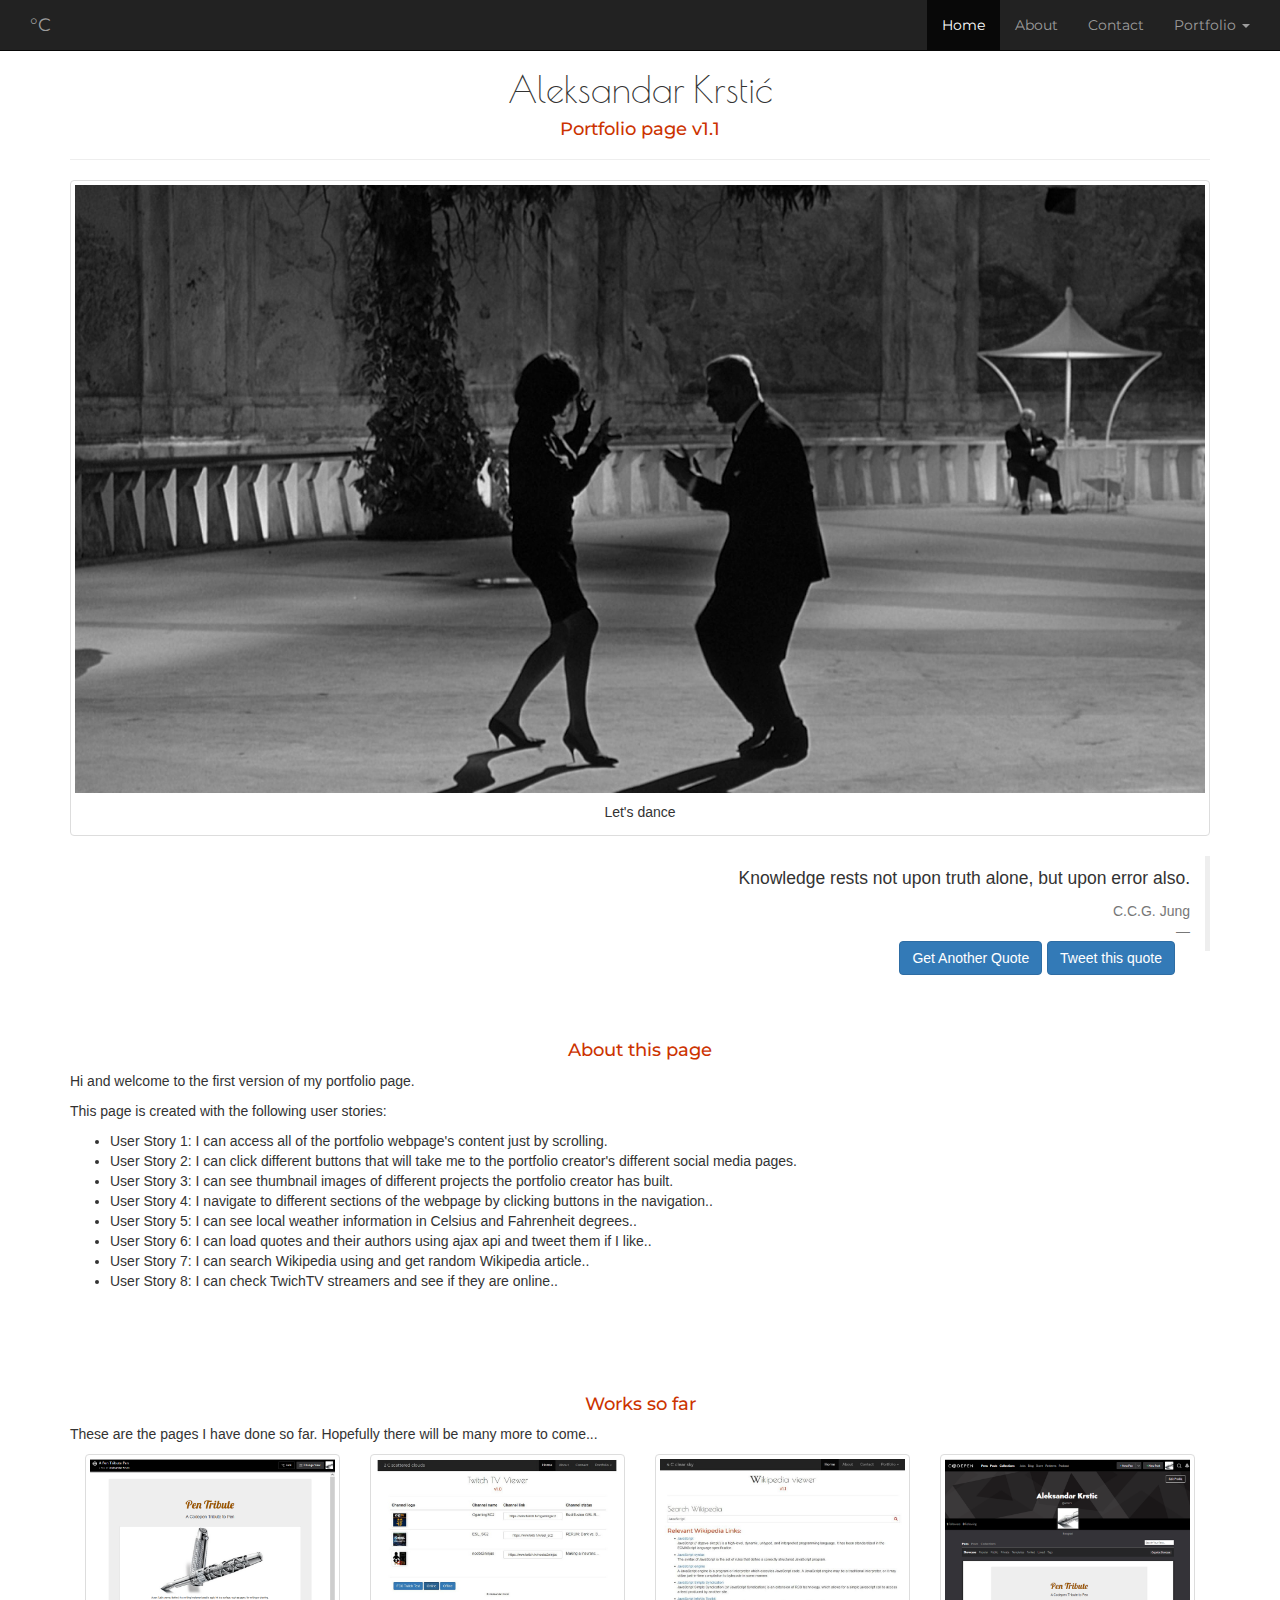
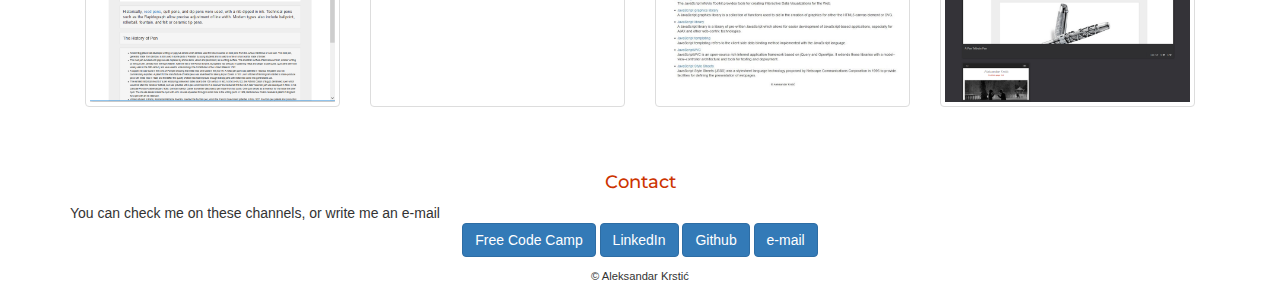
<file: acckrs/index.html>
﻿<!doctype html>
<html lang="en">

<head>
    <title>Aleksandar Krstic</title>
    <script src="https://cdnjs.cloudflare.com/ajax/libs/jquery/3.1.0/jquery.min.js"></script>
    <script src="https://maxcdn.bootstrapcdn.com/bootstrap/3.3.7/js/bootstrap.min.js" integrity="sha384-Tc5IQib027qvyjSMfHjOMaLkfuWVxZxUPnCJA7l2mCWNIpG9mGCD8wGNIcPD7Txa" crossorigin="anonymous"></script>
    <script src="js/acckrs.js"></script>
    <link href='https://cdnjs.cloudflare.com/ajax/libs/animate.css/3.2.3/animate.min.css' rel='stylesheet' type='text/css'>
    <link href='https://fonts.googleapis.com/css?family=Montserrat:400,700' rel='stylesheet' type='text/css'>
    <link href='https://fonts.googleapis.com/css?family=Poiret+One&subset=latin,latin-ext' rel='stylesheet' type='text/css'>
    <link href="https://maxcdn.bootstrapcdn.com/bootstrap/3.3.7/css/bootstrap.min.css" rel="stylesheet" integrity="sha384-BVYiiSIFeK1dGmJRAkycuHAHRg32OmUcww7on3RYdg4Va+PmSTsz/K68vbdEjh4u" crossorigin="anonymous">
    <link rel="stylesheet" type="text/css" href="stylesheets/acckrs.css" media="screen">
    <meta charset="utf-8">
    <meta http-equiv="X-UA-Compatible" content="IE=edge">
    <meta name="viewport" content="width=device-width, initial-scale=1">
    <meta name="author" content="Aleksandar Krstic">
</head>

<body>
    <!-- NAVBAR
================================================== -->
    <div class="navbar-wrapper">
        <div class="container">
            <a id="start"></a>
            <nav class="navbar navbar-inverse navbar-fixed-top ">
                <div class="container">
                    <div class="navbar-header">
                        <button type="button" class="navbar-toggle collapsed" data-toggle="collapse" data-target="#navbar" aria-expanded="false" aria-controls="navbar">
                            <span class="sr-only">Toggle navigation</span>
                            <span class="icon-bar"></span>
                            <span class="icon-bar"></span>
                            <span class="icon-bar"></span>
                            </button>
                        <span id="tempC" class="navbar-brand navbar-font" data-nexttemp="f">°C</span>
                        <span id="weatherDesc" class="navbar-brand navbar-font"></span><img id="weatherIcon" class="navbar-brand navbar-font" />
                    </div>
                    <div id="navbar" class="navbar-collapse collapse">
                        <ul class="nav navbar-nav navbar-right ">
                            <li class="active navbar-font"><a href="#start">Home</a></li>
                            <li><a class="navbar-font" href="#about">About</a></li>
                            <li><a class="navbar-font" href="#contact">Contact</a></li>
                            <li class="dropdown">
                                <a href="#" class="dropdown-toggle navbar-font" data-toggle="dropdown" role="button" aria-haspopup="true" aria-expanded="false">Portfolio <span class="caret"></span></a>
                                <ul class="dropdown-menu">
                                    <li class="dropdown-header">Present and Past</li>
                                    <li><a class="navbar-font" href="pentribute.html">Pen tribute</a></li>
                                    <li><a class="navbar-font" href="http://codepen.io/acckrs/">Codepen.io/acckrs</a></li>
                                    <li><a class="navbar-font" href="wikipedia_viewer/wikiViewer.html">Wikipedia viewer</a></li>
                                    <li><a class="navbar-font" href="TwichTV/twich.html">TwitchTV viewer</a></li>
                                    <li role="separator" class="divider"></li>
                                    <li class="dropdown-header">Future </li>
                                    <li><a class="navbar-font" href="#" data-toggle="tooltip" title="To be finished...">Challenge 4</a></li>
                                    <li><a class="navbar-font" href="#" data-toggle="tooltip" title="To be finished...">Challenge 5</a></li>
                                </ul>
                            </li>
                        </ul>
                    </div>
                </div>
            </nav>
        </div>
    </div>
    <div class="container">
        <!-- header text -->
        <div class="row text-center">
            <div class="col-xs-12">
                <h1 style="font-family:'Poiret One', cursive"> Aleksandar Krstić</h1>
                <h4 class="animated fadeInDown lead-text">Portfolio page v1.1</h4>
                <hr>
            </div>
        </div>
        <!-- inspirational quote and picture-->
        <div class="row" id="quote">
            <div class="col-xs-12">
                <div class="grow thumbnail">
                    <img class="img-responsive" src="img/8_1_2_13.png" alt="Roma">
                    <div id="tekst-ispod-slike" class="caption text-center">Let's dance</div>
                </div>
                <blockquote class="blockquote-reverse">
                    <p id="quoteText">Knowledge rests not upon truth alone, but upon error also.</p>
                    <footer>
                        <p id="quoteAuthor">C.C.G. Jung</p>
                    </footer>
                    <div class="col-xs-12">
                        <button id="getNewQuote" class="btn btn-primary">
                     Get Another Quote
                 </button>
                        <a id="tweetQuote" class="btn btn-primary" target="_blank" href="#"><i class="fa fa-twitter"></i>
                     Tweet this quote
                 </a>
                    </div>
                </blockquote>
            </div>
        </div>
        <!-- about me -->
        <div class="row" id="about">
            <div class="col-xs-12 ">
                <h4 class="lead-text text-center">About this page</h4>
                <p>Hi and welcome to the first version of my portfolio page. </p>
                <p>This page is created with the following user stories:</p>
                <ul>
                    <li>User Story 1: I can access all of the portfolio webpage's content just by scrolling.</li>
                    <li>User Story 2: I can click different buttons that will take me to the portfolio creator's different social media pages.</li>
                    <li>User Story 3: I can see thumbnail images of different projects the portfolio creator has built.</li>
                    <li>User Story 4: I navigate to different sections of the webpage by clicking buttons in the navigation..</li>
                    <li>User Story 5: I can see local weather information in Celsius and Fahrenheit degrees..</li>
                    <li>User Story 6: I can load quotes and their authors using ajax api and tweet them if I like..</li>
                    <li>User Story 7: I can search Wikipedia using and get random Wikipedia article..</li>
                    <li>User Story 8: I can check TwichTV streamers and see if they are online..</li>
                </ul>
            </div>
        </div>
        <!-- Portfolio -->
        <div class="row " id="portfolio">
            <div class="col-xs-12">
                <h4 class="lead-text text-center">Works so far</h4>
                <p>These are the pages I have done so far. Hopefully there will be many more to come...</p>
                <!-- Works -->
                <div class="col-xs-3">
                    <a href="pentribute.html" data-toggle="tooltip" title="Pen tribute page">
                        <img class="grow img-thumbnail img-responsive" src="img/1stchallenge.PNG" alt="Pen tribute page" />
                    </a>
                </div>
                <div class="col-xs-3">
                    <a href="TwichTV/twich.html" data-toggle="tooltip" title="TwitchTV Viewer">
                        <img class="grow img-thumbnail img-responsive" src="img/TwitchViewer2.JPG" alt="TwitchTV Viewer" />
                    </a>
                </div>
                <div class="col-xs-3">
                    <a href="wikipedia_viewer/wikiViewer.html" data-toggle="tooltip" title="Wikipedia Viewer">
                        <img class="grow img-thumbnail img-responsive" src="img/WikiViewer.JPG" alt="Wikipedia viewer" />
                    </a>
                </div>
                <div class="col-xs-3">
                    <a href="http://Codepen.io/acckrs" data-toggle="tooltip" title="My CodePen page">
                        <img class="grow img-thumbnail img-responsive" src="img/codepen.PNG" alt="Codepen page" />
                    </a>
                </div>
            </div>
        </div>
        <!-- social icons -->
        <div class="row " id="contact">
            <div class="col-xs-12">
                <!-- social buttons -->
                <h4 class="lead-text text-center">Contact</h4>
                <div> You can check me on these channels, or write me an e-mail </div>
                <div class="text-center">
                    <a class="grow btn btn-primary" href="https://www.freecodecamp.com/acckrs">Free Code Camp</a>
                    <a class="grow btn btn-primary" href="https://rs.linkedin.com/in/aleksandar-krstic-5aab8a5">LinkedIn</a>
                    <a class="grow btn btn-primary" href="https://github.com/acckrs">Github</a>
                    <a class="grow btn btn-primary" href="mailto:acckrs@gmail.com" target="_top">e-mail</a>
                </div>
            </div>
        </div>
        <!-- footer -->
        <div class="row" id="footer">
            <div class="col-xs-12 text-center my-footer">
                <p>&copy; Aleksandar Krstić</p>
            </div>
        </div>
    </div>
</body>

</html>
</file>
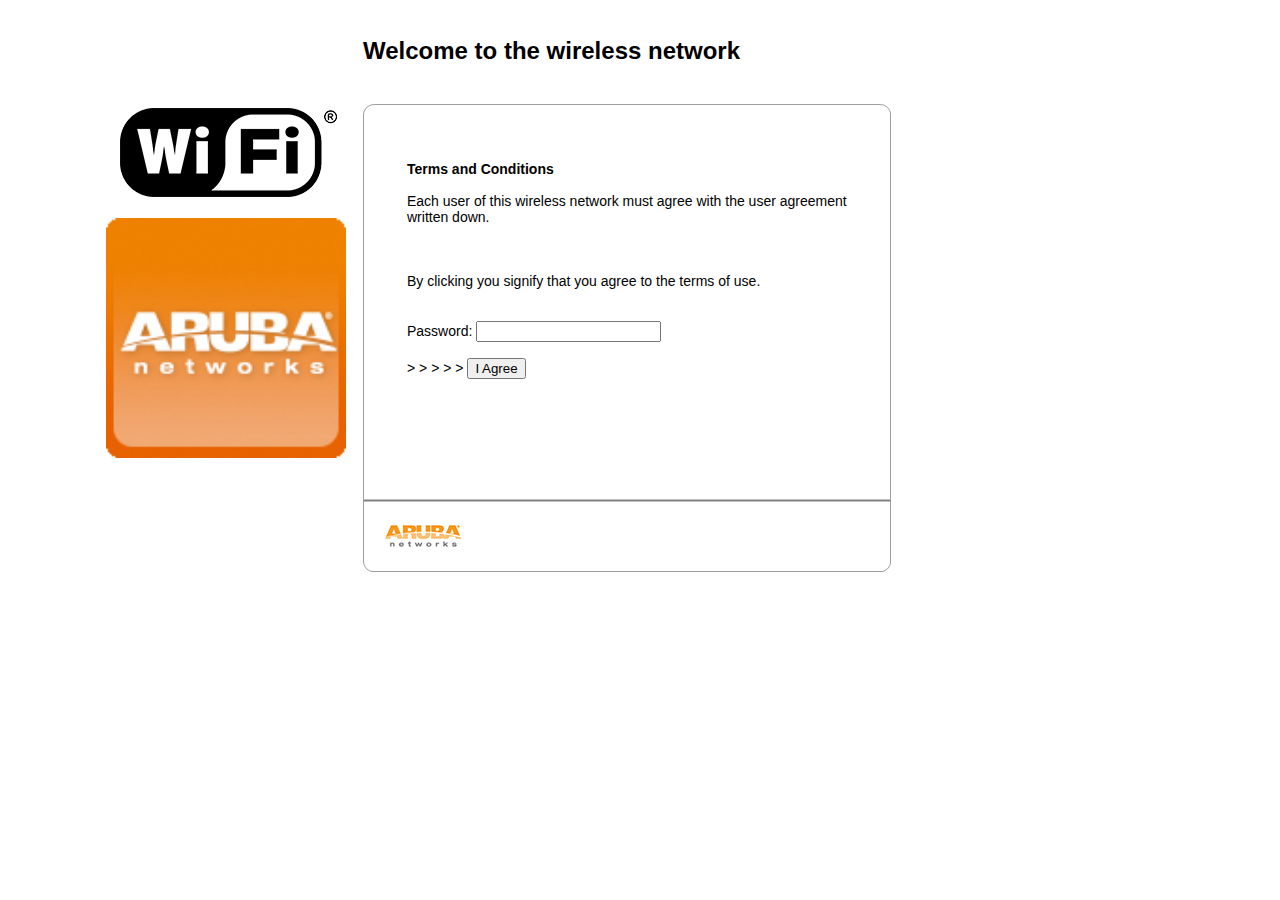
<file: acckrs/captive/index.html>
<!DOCTYPE html>
<html lang="fr">
<head>
    <meta charset="utf-8">
    <meta http-equiv="X-UA-Compatible" content="IE=edge,chrome=1">
    <meta http-equiv="Cache-Control" content="no-cache">
    <meta http-equiv="Cache-control" content="no-store">
    <meta http-equiv="Pragma" content="no-cache">
    <meta http-equiv="Expires" content="0">
    <title>Welcome to the wireless network</title>
    <meta name="description" content="Aruba Guest Login-Page">
    <link rel="stylesheet" href="portal.css">
</head>

<body>
    <div id="wb_Shape1" style="margin:0; padding:0; position:absolute; left:363px; top:104px; width:528px; height:468px; text-align:center; z-index:0;">
        <img src="img0001.png" id="Shape1" alt="" title="" style="border-width:0; width:528px; height:468px;">
    </div>
    <!-- login button -->
    <div id="Html1" style="position:absolute; left:520px; top:530px; width:121px; height:42px; z-index:1;">
    </div>
    <div id="wb_Text1" style="margin:0; padding:0; position:absolute; left:407px; top:145px; width:461px; height:326px; text-align:left; z-index:2;">
        <br>
        <b>Terms and Conditions</b><br><br>
        Each user of this wireless network must agree with the user agreement written down.<br>
        <br>
        <!--<a href="./aup.html">Acceptable usage policy</a>-->
        <br>
        <br>
        By clicking you signify that you agree to the terms of use.<br><br>
        <form method=POST action="http://wifi.grandcasinobeograd.com/cgi-bin/login">
            <span class="bodytext">
               <input name=user type="hidden" value="akrsticGuest"><br>
                Password: <input name=password><br><br>
                <input name=cmd value="authenticate" type="hidden"> >
                <input name=mac value="" type="hidden">>
                <input name=ip value="" type="hidden">>
                <input name=essid value="" type="hidden">>
                <input name=url value="http://www.gcb.rs" type="hidden"> >
                <input type="submit" name="Login" value="I Agree" class="button" />
            </span>
        </form>
    </div>
    <div id="wb_Line1" style="margin:0; padding:0; position:absolute; left:360px; top:491px; width:525px; height:0px; text-align:left; z-index:3;">
        <img src="img0002.png" id="Line1" alt="" title="" style="border-width:0; width:533px; height:8px;">
    </div>
    <div id="wb_Text2" style="margin:0; padding:0; position:absolute; left:375px; top:501px; width:222px; height:14px; text-align:left; z-index:4;">
    </div>
    <div id="wb_Image5" style="margin:0; padding:0; position:absolute; left:374px; top:519px; width:102px; height:35px; text-align:left; z-index:5;">
        <img src="img0006.jpg" id="Image5" alt="" border="0" style="width:102px; height:35px;">
    </div>
    <div id="wb_Image6" style="margin:0; padding:0; position:absolute; left:363px; top:3px; width:529px; height:136px; text-align:left; z-index:6;">
        <br>
        <h1>
            <b>
                Welcome to the wireless network
            </b>
        </h1>
    </div>
    <div id="wb_Image1" style="margin:0; padding:0; position:absolute; left:94px; top:93px; width:263px; height:490px; text-align:left; z-index:7;">
        <img src="wifiLarge.png" id="Image1" alt="" border="0" style="width:263px; height:490px;">
    </div>
</body>
</html>
</file>
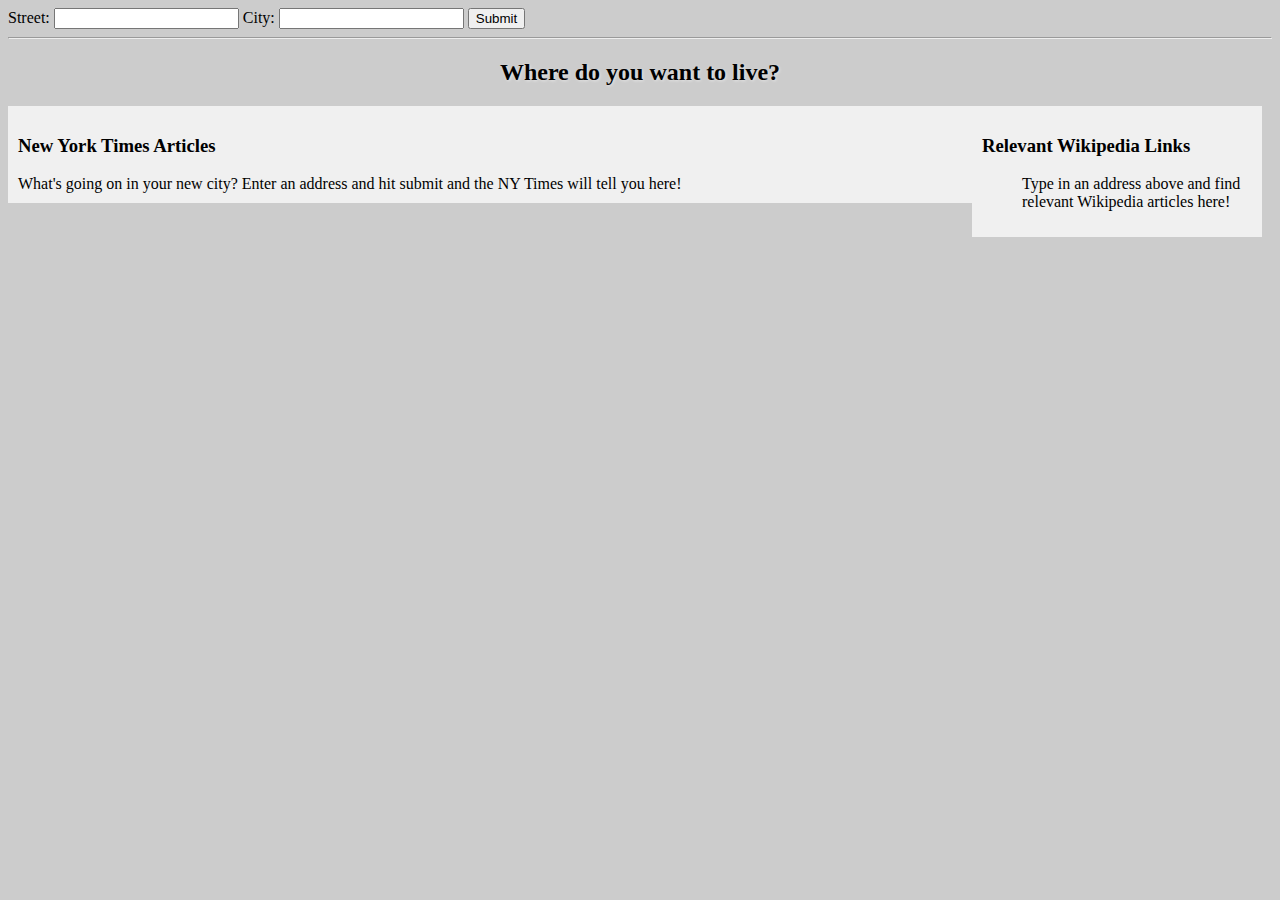
<file: acckrs/minicourse-ajax-project/index.html>
﻿<!DOCTYPE html>
<html lang="en">
<head>
    <meta charset="UTF-8">
    <title>Your Moving Companion</title>
    <link rel="stylesheet" href="css/style.css">
</head>
<body>

    <form id="form-container" class="form-container">
        <label for="street">Street: </label><input type="text" id="street" value="">
        <label for="city">City: </label><input type="text" id="city" value="">
        <button id="submit-btn">Submit</button>
    </form>

    <hr>

    <h2 id="greeting" class="greeting">Where do you want to live?</h2>


    <div class="wikipedia-container">
        <h3 id="wikipedia-header">Relevant Wikipedia Links</h3>
        <ul id="wikipedia-links">Type in an address above and find relevant Wikipedia articles here!</ul>
    </div>

    
    <div class="nytimes-container">
        <h3 id="nytimes-header">New York Times Articles</h3>
        <ul id="nytimes-articles" class="article-list">What's going on in your new city? Enter an address and hit submit and the NY Times will tell you here!</ul>
    </div>
    <div>
        
    </div>
    <script src="js/libs/jquery.min.js"></script>
    <script src="js/script.js"></script>

</body>
</html>
</file>
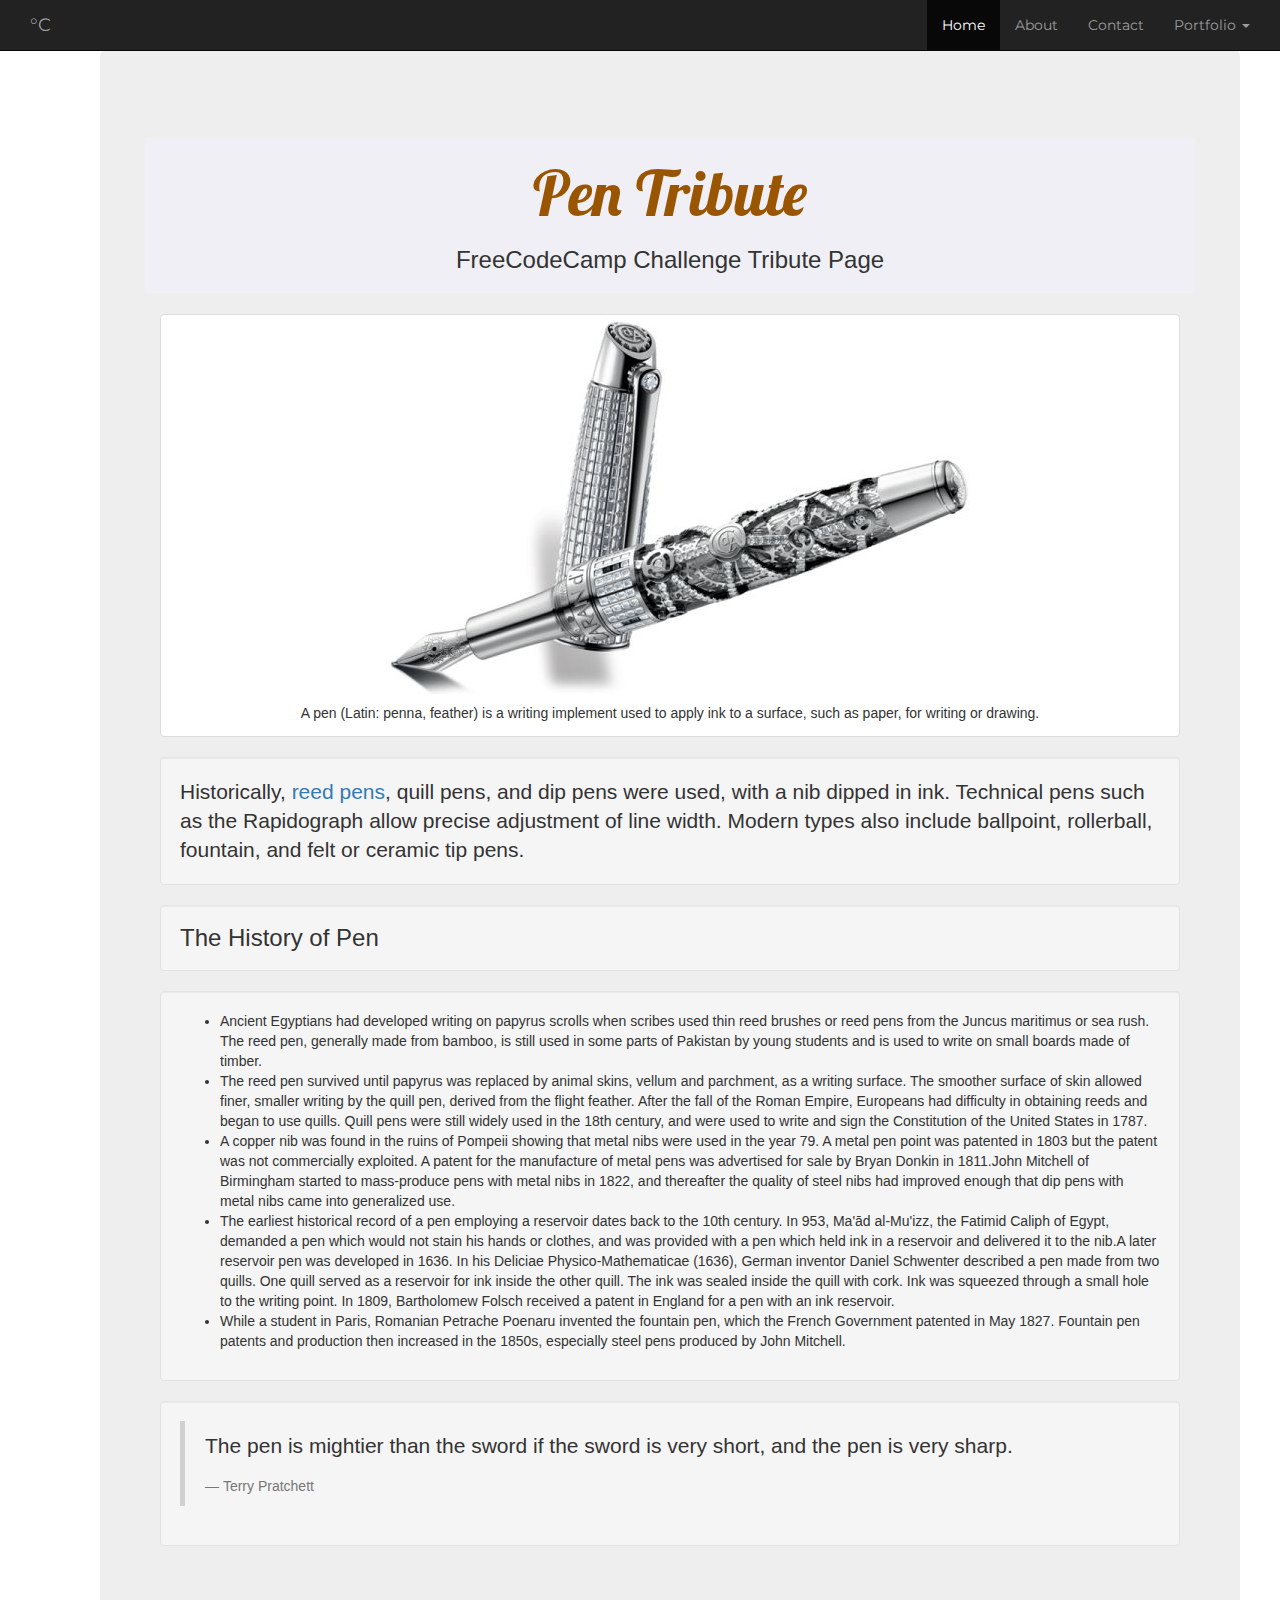
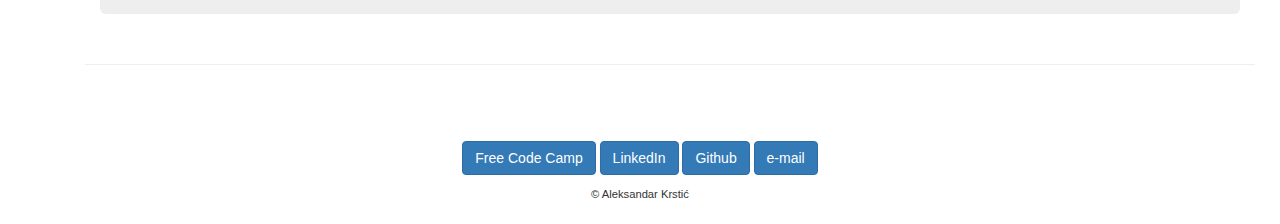
<file: acckrs/pentribute.html>
<!doctype html>
<html lang="en">

<head>
    <title>Aleksandar Krstic</title>
    <script src="https://cdnjs.cloudflare.com/ajax/libs/jquery/3.1.0/jquery.min.js"></script>
    <script src="https://maxcdn.bootstrapcdn.com/bootstrap/3.3.7/js/bootstrap.min.js" integrity="sha384-Tc5IQib027qvyjSMfHjOMaLkfuWVxZxUPnCJA7l2mCWNIpG9mGCD8wGNIcPD7Txa" crossorigin="anonymous"></script>
    <script src="js/acckrs.js"></script>
    <link href='https://cdnjs.cloudflare.com/ajax/libs/animate.css/3.2.3/animate.min.css' rel='stylesheet' type='text/css'>
    <link href='https://fonts.googleapis.com/css?family=Montserrat:400,700' rel='stylesheet' type='text/css'>
    <link href='https://fonts.googleapis.com/css?family=Poiret+One&subset=latin,latin-ext' rel='stylesheet' type='text/css'>
    <link href="http://fonts.googleapis.com/css?family=Lobster" rel="stylesheet" type="text/css">
    <link href="https://maxcdn.bootstrapcdn.com/bootstrap/3.3.7/css/bootstrap.min.css" rel="stylesheet" integrity="sha384-BVYiiSIFeK1dGmJRAkycuHAHRg32OmUcww7on3RYdg4Va+PmSTsz/K68vbdEjh4u" crossorigin="anonymous">
    <link rel="stylesheet" type="text/css" href="stylesheets/acckrs.css" media="screen">
    <meta charset="utf-8">
    <meta http-equiv="X-UA-Compatible" content="IE=edge">
    <meta name="viewport" content="width=device-width, initial-scale=1">
    <meta name="author" content="Aleksandar Krstic">
</head>

<body>
    <!-- NAVBAR
================================================== -->
    <div class="navbar-wrapper">
        <div class="container">
            <a id="start"></a>
            <nav class="navbar navbar-inverse navbar-fixed-top ">
                <div class="container">
                    <div class="navbar-header">
                        <button type="button" class="navbar-toggle collapsed" data-toggle="collapse" data-target="#navbar" aria-expanded="false" aria-controls="navbar">
                            <span class="sr-only">Toggle navigation</span>
                            <span class="icon-bar"></span>
                            <span class="icon-bar"></span>
                            <span class="icon-bar"></span>
                            </button>
                        <span id="tempC" class="navbar-brand navbar-font" data-nexttemp="f">°C</span>
                        <span id="weatherDesc" class="navbar-brand navbar-font"></span><img id="weatherIcon" class="navbar-brand navbar-font" />
                    </div>
                    <div id="navbar" class="navbar-collapse collapse">
                        <ul class="nav navbar-nav navbar-right ">
                            <li class="active navbar-font"><a href="index.html#start">Home</a></li>
                            <li><a class="navbar-font" href="index.html#about">About</a></li>
                            <li><a class="navbar-font" href="#contact">Contact</a></li>
                            <li class="dropdown">
                                <a href="#" class="dropdown-toggle navbar-font" data-toggle="dropdown" role="button" aria-haspopup="true" aria-expanded="false">Portfolio <span class="caret"></span></a>
                                <ul class="dropdown-menu">
                                    <li class="dropdown-header">Present and Past</li>
                                    <li><a class="navbar-font" href="pentribute.html">Pen tribute</a></li>
                                    <li><a class="navbar-font" href="http://codepen.io/acckrs/">Codepen.io/acckrs</a></li>
                                    <li><a class="navbar-font" href="wikipedia_viewer/wikiViewer.html">Wikipedia viewer</a></li>
                                    <li><a class="navbar-font" href="TwichTV/twich.html">TwitchTV viewer</a></li>
                                    <li role="separator" class="divider"></li>
                                    <li class="dropdown-header">Future </li>
                                    <li><a class="navbar-font" href="#" data-toggle="tooltip" title="To be finished...">Challenge 4</a></li>
                                    <li><a class="navbar-font" href="#" data-toggle="tooltip" title="To be finished...">Challenge 5</a></li>
                                </ul>
                            </li>
                        </ul>
                    </div>
                </div>
            </nav>
        </div>
    </div>
    <div class="container">
        <!-- Pen tribute    -->
        <div class="container-fluid">
            <div class="container">
                <div class="jumbotron">
                    <div class="row">
                        <div id="page_header" class="col-xs-12 text-center page-header">
                            <h1 id="text1" style="font-family:lobster">Pen Tribute</h1>
                            <h3 id="text2">FreeCodeCamp Challenge Tribute Page</h3>
                        </div>
                        <div id="telo" class="col-xs-12">
                            <div id="slika-olovke" class="thumbnail grow">
                                <img class="img-responsive" src="img/Caran-dAche-1010-Diamonds-Limited-Edition-Fountain-Pen.jpg" alt="Gold Tibaldi Pen">
                                <div id="tekst-ispod-slike" class="caption text-center">A pen (Latin: penna, feather) is a writing implement used to apply ink to a surface, such as paper, for writing or drawing.</div>
                            </div>
                            <div id="summary_text">Historically,
                                <a href="https://en.wikipedia.org/wiki/Reed_pen" target="_blank">reed pens</a>, quill pens, and dip pens were used, with a nib dipped in ink. Technical pens such as the Rapidograph allow precise adjustment of line width.
                                Modern types also include ballpoint, rollerball, fountain, and felt or ceramic tip pens.
                            </div>
                            <div id="history_title">The History of Pen</div>
                            <div id="history_text">
                                <ul>
                                    <li>Ancient Egyptians had developed writing on papyrus scrolls when scribes used thin reed brushes or reed pens from the Juncus maritimus or sea rush. The reed pen, generally made from bamboo, is still used in some parts
                                        of Pakistan by young students and is used to write on small boards made of timber.
                                    </li>
                                    <li>The reed pen survived until papyrus was replaced by animal skins, vellum and parchment, as a writing surface. The smoother surface of skin allowed finer, smaller writing by the quill pen, derived from the flight feather.
                                        After the fall of the Roman Empire, Europeans had difficulty in obtaining reeds and began to use quills. Quill pens were still widely used in the 18th century, and were used to write and sign the Constitution of
                                        the United States in 1787.</li>
                                    <li>A copper nib was found in the ruins of Pompeii showing that metal nibs were used in the year 79. A metal pen point was patented in 1803 but the patent was not commercially exploited. A patent for the manufacture of
                                        metal pens was advertised for sale by Bryan Donkin in 1811.John Mitchell of Birmingham started to mass-produce pens with metal nibs in 1822, and thereafter the quality of steel nibs had improved enough that dip
                                        pens with metal nibs came into generalized use.</li>
                                    <li>The earliest historical record of a pen employing a reservoir dates back to the 10th century. In 953, Ma'ād al-Mu'izz, the Fatimid Caliph of Egypt, demanded a pen which would not stain his hands or clothes, and was
                                        provided with a pen which held ink in a reservoir and delivered it to the nib.A later reservoir pen was developed in 1636. In his Deliciae Physico-Mathematicae (1636), German inventor Daniel Schwenter described
                                        a pen made from two quills. One quill served as a reservoir for ink inside the other quill. The ink was sealed inside the quill with cork. Ink was squeezed through a small hole to the writing point. In 1809, Bartholomew
                                        Folsch received a patent in England for a pen with an ink reservoir.</li>
                                    <li>While a student in Paris, Romanian Petrache Poenaru invented the fountain pen, which the French Government patented in May 1827. Fountain pen patents and production then increased in the 1850s, especially steel pens
                                        produced by John Mitchell.</li>
                                </ul>
                            </div>
                            <div id="quote_text">
                                <blockquote>
                                    <p>The pen is mightier than the sword if the sword is very short, and the pen is very sharp.
                                    </p>
                                    <footer>Terry Pratchett</footer>
                                </blockquote>
                            </div>
                        </div>
                    </div>
                </div>
                <div id="footer_text">
                    <hr>
                </div>
            </div>
        </div>
        <!-- social icons -->
        <div class="row " id="contact">
            <div class="col-xs-12">
                <!-- social buttons -->


                <div class="text-center">
                    <a class="grow btn btn-primary" href="https://www.freecodecamp.com/acckrs">Free Code Camp</a>
                    <a class="grow btn btn-primary" href="https://rs.linkedin.com/in/aleksandar-krstic-5aab8a5">LinkedIn</a>
                    <a class="grow btn btn-primary" href="https://github.com/acckrs">Github</a>
                    <a class="grow btn btn-primary" href="mailto:acckrs@gmail.com" target="_top">e-mail</a>
                </div>
            </div>
        </div>
        <!-- footer -->
        <div class="row" id="footer">
            <div class="col-xs-12 text-center my-footer">
                <p>&copy; Aleksandar Krstić</p>
            </div>
        </div>
    </div>
</body>

</html>
</file>
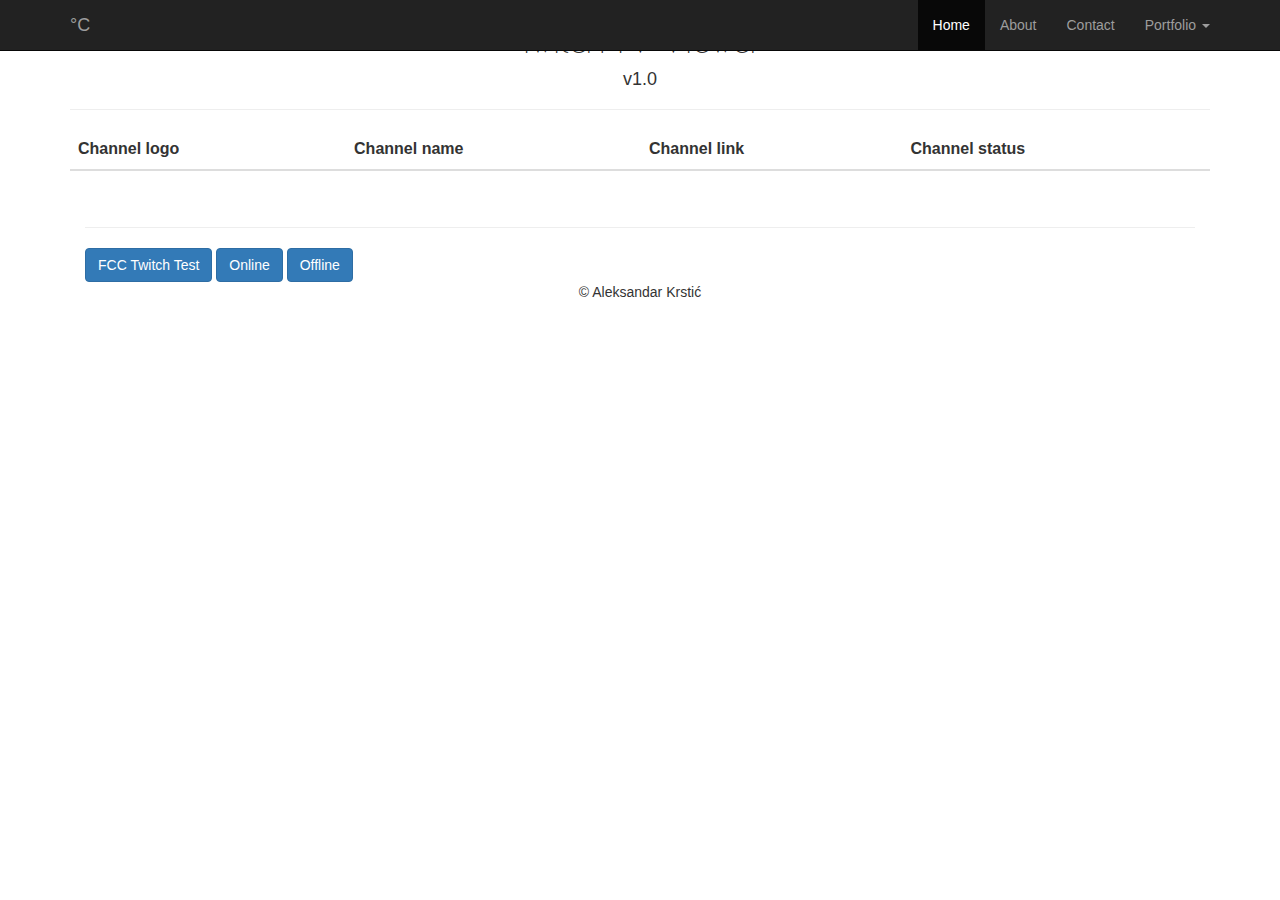
<file: acckrs/TwichTV/twich.html>
<!doctype>
<html lang="en">

<head>
    <title>TwitchTV Streamer</title>
    <script src="https://cdnjs.cloudflare.com/ajax/libs/jquery/3.1.0/jquery.min.js"></script>
    <script src="https://maxcdn.bootstrapcdn.com/bootstrap/3.3.7/js/bootstrap.min.js" integrity="sha384-Tc5IQib027qvyjSMfHjOMaLkfuWVxZxUPnCJA7l2mCWNIpG9mGCD8wGNIcPD7Txa" crossorigin="anonymous"></script>
    <script src="http://acckrs.github.io/js/acckrs.js"></script>
    <script src="http://acckrs.github.io/js/twich.js"></script>
    <link href='https://cdnjs.cloudflare.com/ajax/libs/animate.css/3.2.3/animate.min.css' rel='stylesheet' type='text/css'>
    <link href="https://maxcdn.bootstrapcdn.com/font-awesome/4.7.0/css/font-awesome.min.css" rel="stylesheet" integrity="sha384-wvfXpqpZZVQGK6TAh5PVlGOfQNHSoD2xbE+QkPxCAFlNEevoEH3Sl0sibVcOQVnN" crossorigin="anonymous">
    <link href='https://fonts.googleapis.com/css?family=Montserrat:400,700' rel='stylesheet' type='text/css'>
    <link href='https://fonts.googleapis.com/css?family=Poiret+One&subset=latin,latin-ext' rel='stylesheet' type='text/css'>
    <link href="https://maxcdn.bootstrapcdn.com/bootstrap/3.3.7/css/bootstrap.min.css" rel="stylesheet" integrity="sha384-BVYiiSIFeK1dGmJRAkycuHAHRg32OmUcww7on3RYdg4Va+PmSTsz/K68vbdEjh4u" crossorigin="anonymous">
    <link rel="stylesheet" type="text/css" href="http://acckrs.github.io/stylesheets/acckrs.css" media="screen">
    <meta charset="utf-8">
    <meta http-equiv="X-UA-Compatible" content="IE=edge">
    <meta name="viewport" content="width=device-width, initial-scale=1">
    <meta name="author" content="Aleksandar Krstic">
</head>

<body>
    <!-- NAVBAR
    ================================================== -->
    <div class="navbar-wrapper">
        <div class="container">
            <a id="start"></a>
            <nav class="navbar navbar-inverse navbar-fixed-top ">
                <div class="container">
                    <div class="navbar-header">
                        <button type="button" class="navbar-toggle collapsed" data-toggle="collapse" data-target="#navbar" aria-expanded="false" aria-controls="navbar">
                            <span class="sr-only">Toggle navigation</span>
                            <span class="icon-bar"></span>
                            <span class="icon-bar"></span>
                            <span class="icon-bar"></span>
                            </button>
                        <span id="tempC" class="navbar-brand navbar-font" data-nexttemp="f">°C</span>
                        <span id="weatherDesc" class="navbar-brand navbar-font"></span><img id="weatherIcon" class="navbar-brand navbar-font" />
                    </div>
                    <div id="navbar" class="navbar-collapse collapse">
                        <ul class="nav navbar-nav navbar-right ">
                            <li class="active navbar-font"><a href="../index.html#start">Home</a></li>
                            <li><a class="navbar-font" href="../index.html#about">About</a></li>
                            <li><a class="navbar-font" href="#contact">Contact</a></li>
                            <li class="dropdown">
                                <a href="#" class="dropdown-toggle navbar-font" data-toggle="dropdown" role="button" aria-haspopup="true" aria-expanded="false">Portfolio <span class="caret"></span></a>
                                <ul class="dropdown-menu">
                                    <li class="dropdown-header">Present and Past</li>
                                    <li><a class="navbar-font" href="../pentribute.html">Pen tribute</a></li>
                                    <li><a class="navbar-font" href="http://codepen.io/acckrs/">Codepen.io/acckrs</a></li>
                                    <li><a class="navbar-font" href="../wikipedia_viewer/wikiViewer.html">Wikipedia viewer</a></li>
                                    <li><a class="navbar-font" href="twich.html">TwitchTV viewer</a></li>
                                    <li role="separator" class="divider"></li>
                                    <li class="dropdown-header">Future </li>
                                    <li><a class="navbar-font" href="#" data-toggle="tooltip" title="To be finished...">Challenge 4</a></li>
                                    <li><a class="navbar-font" href="#" data-toggle="tooltip" title="To be finished...">Challenge 5</a></li>
                                </ul>
                            </li>
                        </ul>
                    </div>
                </div>
            </nav>
        </div>
    </div>
    <div class="container">
        <!-- header text -->
        <div class="row text-center">
            <div class="col-xs-12">
                <h1 style="font-family:'Poiret One', cursive"> Twitch TV Viewer </h1>
                <h4 class="animated fadeInDown lead-text">v1.0</h4>
                <hr>
            </div>
        </div>
        <!-- Twich content -->
        <div class="col-xs-12">
            <div class="row" id="twichResult">
                <table item-width="70%" id="twichTable" class="table">
                    <thead>
                        <tr>
                            <th>Channel logo </th>
                            <th>Channel name</th>
                            <th>Channel link</th>
                            <th>Channel status</th>
                        </tr>
                    </thead>
                    <tbody id="twichTableBody">
                        <tr>
                            <td></td>
                            <td></td>
                            <td></td>
                            <td></td>
                        </tr>
                    </tbody>
                </table>
                <div id="twichLink">
                    <a href="#"></a>
                </div>
            </div>
            <div id="footer_text">
                <hr>
            </div>
            <button id="testFCC" class="btn btn-primary" title="Check Free Code Camp Twitch stream status">
                     FCC Twitch Test 
                 </button>
            <button id="onlineTwich" class="btn btn-primary" title="Select twitches which are currently online">
                     Online
                 </button>
            <button id="offlineTwich" class="btn btn-primary" title="Select twitches which are currently offline">
                     Offline
                 </button>
        </div>
        <!-- footer -->
        <div id="footer_text">
            <hr>
        </div>
        <div class="row" id="footer">
            <div class="col-xs-12 text-center my-footer">
                <p>&copy; Aleksandar Krstić</p>
            </div>
        </div>
    </div>
</body>

</html>
</file>
<file: acckrs/stylesheets/acckrs.css>
/* CUSTOMIZE THE NAVBAR
-------------------------------------------------- */

/* Special class on .container surrounding .navbar, used for positioning it into place. */
.navbar-wrapper {
  position: absolute;
  top: 0;
  right: 0;
  left: 0;
  z-index: 20;
}

/* Flip around the padding for proper display in narrow viewports */
.navbar-wrapper > .container {
  padding-right: 0;
  padding-left: 0;
}
.navbar-wrapper .navbar {
  padding-right: 15px;
  padding-left: 15px;
}
.navbar-wrapper .navbar .container {
  width: auto;
}
.navbar-font{
  font-family:'Montserrat', sans-serif;
}
.lead-text {
	font-family: 'Montserrat', sans-serif; 
	color:#cc3300;
}
body {
  margin-top:50px;
}

.page-header  {
   background-color:#efeff5;
}

 #about {
  padding-top:4em;
  padding-bottom:2em;
}
#contact, #portfolio {
	
	padding-top: 4em;
}

#about >h2, #contact >h2{
  color:#cc3300;
}
.my-footer { padding: 1em 0em 1em 0em; font-size: 0.8em; }

.grow { transition: all .2s ease-in-out; }
.grow:hover { transform: scale(1.05); }


#search-input {
        margin:0;
        margin-top: 10px;
        padding: 0;
    }
 
#search-input .search-query {
        padding-right: 3px;
        padding-right: 4px \9;
        padding-left: 3px;
        padding-left: 4px \9;
        /* IE7-8 doesn't have border-radius, so don't indent the padding */
 
        margin-bottom: 0;
        -webkit-border-radius: 3px;
        -moz-border-radius: 3px;
        border-radius: 3px;
	
     }
 
#search-input button {
        border: 0;
        background: none;
        /** belows styles are working good */
        padding: 2px 5px;
        margin-top: 2px;
        position: relative;
        left: -28px;
        /* IE7-8 doesn't have border-radius, so don't indent the padding */
        margin-bottom: 0;
        -webkit-border-radius: 3px;
        -moz-border-radius: 3px;
        border-radius: 3px;
        color:#D9230F;
    }
 
    .search-query:focus + button {
        z-index: 3;   
    }
</file>
<file: acckrs/captive/portal.css>
body
{
   font-family: "Helvetica Neue", Helvetica, Arial, sans-serif;
   font-size: 14px;
   color: #000000;
   background-color: #FFFFFF;
}
a
{
   color: #00008B;
}
a:active
{
   color: #E6E6FA;
}
a:hover
{
   color: #00008B;
}
h1, h2, h3, h4, h5, h6
{
    line-height: 1.3em;
    font-family: "Helvetica Neue", Helvetica, Arial, sans-serif;
    font-size: 24px;
    color: #000000;
    background-color: #ffffff;
}
</file>
<file: acckrs/minicourse-ajax-project/css/style.css>
* {box-sizing:border-box;}
body {background-color: #CCC;}

.bgimg {
    position:fixed;
    top: 0;
    left: 0;
    width:100%;
    z-index:-1;
    opacity:1;
}

.greeting {
    color:black;
    text-shadow: 1px 1px 3px rgba(255,255,255, .5);
    text-align: center;
}

.wikipedia-container {
    float:right;
    width:290px;
    padding:10px;
    margin-right: 10px;
    background-color: rgba(255,255,255,0.7);
}

.nytimes-container {
    padding: 10px;
    margin-right:300px;
    background-color: rgba(255,255,255,0.7);
}

.article-list {
    margin: 0;
    padding: 0;
}

.article {
    list-style-type: none;
    padding:10px;
    border-top: 1px solid #CCC;
}
.article:first-child {
    border-top:none;
}
</file>
